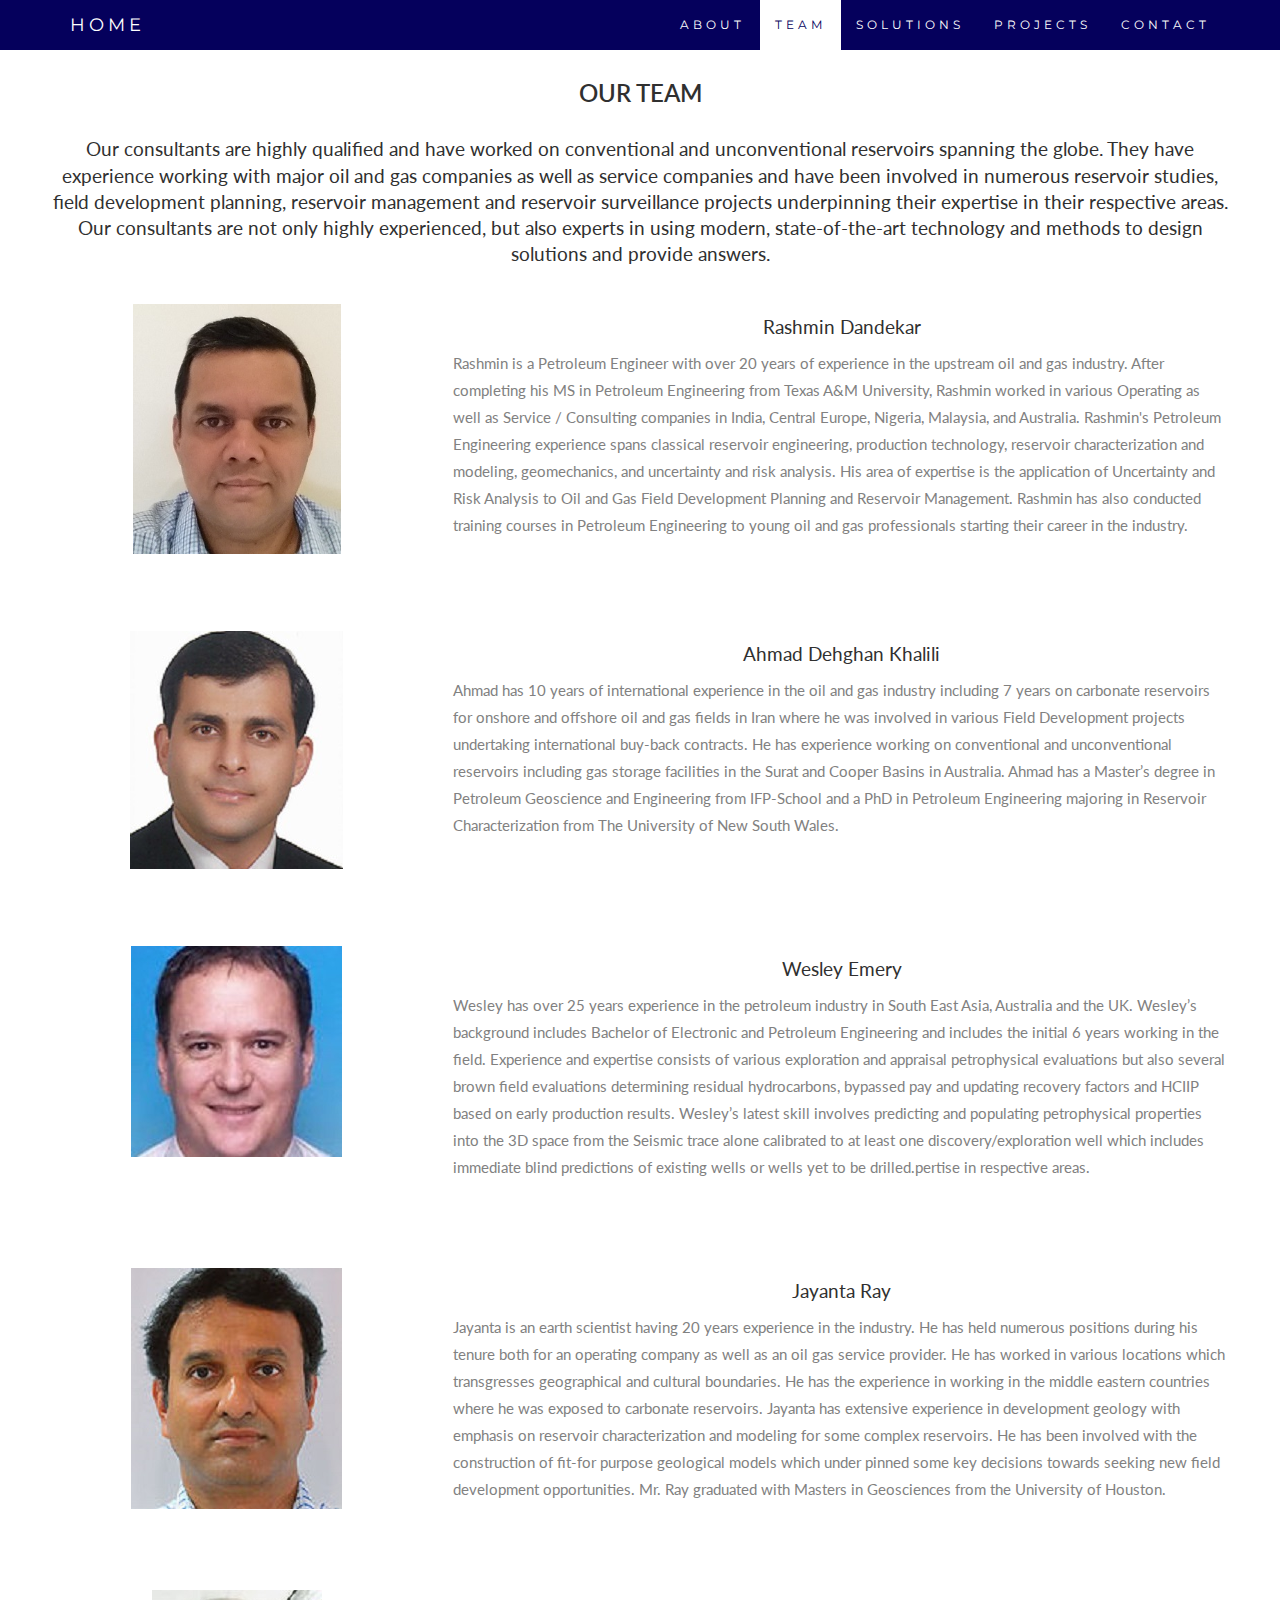
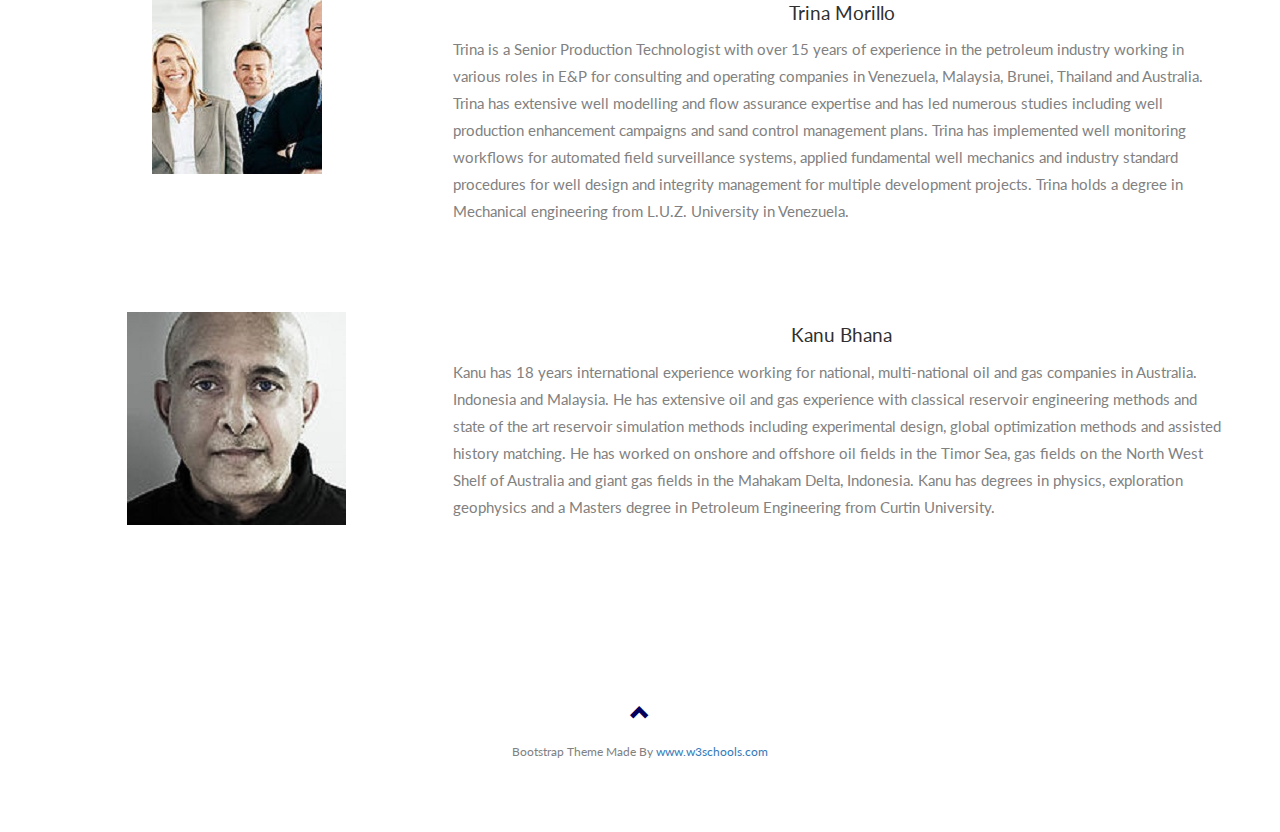
<file: Company.html>
<!DOCTYPE html>
<html lang="en">
<head>
  <!-- Theme Made By www.w3schools.com - No Copyright -->
  <title>AusExperts Subsurface Consulting</title>
  <meta charset="utf-8">
  <meta name="viewport" content="width=device-width, initial-scale=1">
  <link rel="stylesheet" href="http://maxcdn.bootstrapcdn.com/bootstrap/3.3.6/css/bootstrap.min.css">
  <link href="http://fonts.googleapis.com/css?family=Montserrat" rel="stylesheet" type="text/css">
  <link href="http://fonts.googleapis.com/css?family=Lato" rel="stylesheet" type="text/css">
  <script src="https://ajax.googleapis.com/ajax/libs/jquery/1.12.0/jquery.min.js"></script>
  <script src="http://maxcdn.bootstrapcdn.com/bootstrap/3.3.6/js/bootstrap.min.js"></script>
  
  <link rel="shortcut icon" href="AEfinal.png" type="image/x-icon" />
  <link rel="stylesheet" href="style1.css">
  <style>
  /*
    body {
      font: 400 15px Lato, sans-serif;
      line-height: 1.8;
      color: #818181;
  }
  h2 {
      font-size: 24px;
      text-transform: uppercase;
      color: #303030;
      font-weight: 600;
      margin-bottom: 30px;
  }
  h4 {
      font-size: 19px;
      line-height: 1.375em;
      color: #303030;
      font-weight: 400;
      margin-bottom: 10px;
  }  
  .jumbotron {
      background-color: #000f70;
      color: #fff;
      padding: 100px 25px;
      font-family: Montserrat, sans-serif;
  }
  .container-fluid {
      padding: 60px 50px;
  }
  .bg-grey {
      background-color: #f6f6f6;
  }
  .logo-small {
      color: #000f70;
      font-size: 50px;
  }
  .logo {
      color: #000f70;
      font-size: 200px;
  }
  .thumbnail {
      padding: 0 0 15px 0;
      border: none;
      border-radius: 0;
  }
  .thumbnail img {
      width: 100%;
      height: 100%;
      margin-bottom: 10px;
  }
  .carousel-control.right, .carousel-control.left {
      background-image: none;
      color: #000f70;
  }
  .carousel-indicators li {
      border-color: #000f70;
  }
  .carousel-indicators li.active {
      background-color: #000f70;
  }
  .item h4 {
      font-size: 19px;
      line-height: 1.375em;
      font-weight: 400;
      font-style: italic;
      margin: 70px 0;
  }
  .item span {
      font-style: normal;
  }
  .panel {
      border: 1px solid #000f70; 
      border-radius:0 !important;
      transition: box-shadow 0.5s;
  }
  .panel:hover {
      box-shadow: 5px 0px 40px rgba(0,0,0, .2);
  }
  .panel-footer .btn:hover {
      border: 1px solid #000f70;
      background-color: #fff !important;
      color: ##000f70;
  }
  .panel-heading {
      color: #fff !important;
      background-color: #000f70 !important;
      padding: 25px;
      border-bottom: 1px solid transparent;
      border-top-left-radius: 0px;
      border-top-right-radius: 0px;
      border-bottom-left-radius: 0px;
      border-bottom-right-radius: 0px;
  }
  .panel-footer {
      background-color: white !important;
  }
  .panel-footer h3 {
      font-size: 32px;
  }
  .panel-footer h4 {
      color: #aaa;
      font-size: 14px;
  }
  .panel-footer .btn {
      margin: 15px 0;
      background-color: #000f70;
      color: #fff;
  }
  .navbar {
      margin-bottom: 0;
      background-color: #000f70;
      z-index: 9999;
      border: 0;
      font-size: 12px !important;
      line-height: 1.42857143 !important;
      letter-spacing: 4px;
      border-radius: 0;
      font-family: Montserrat, sans-serif;
  }
  .navbar li a, .navbar .navbar-brand {
      color: #fff !important;
  }
  .navbar-nav li a:hover, .navbar-nav li.active a {
      color: #000f70 !important;
      background-color: #fff !important;
  }
  .navbar-default .navbar-toggle {
      border-color: transparent;
      color: #fff !important;
  }
  footer .glyphicon {
      font-size: 20px;
      margin-bottom: 20px;
      color: #000f70;
  }
  .slideanim {visibility:hidden;}
  .slide {
      animation-name: slide;
      -webkit-animation-name: slide;	
      animation-duration: 1s;	
      -webkit-animation-duration: 1s;
      visibility: visible;			
  }
  @keyframes slide {
    0% {
      opacity: 0;
      -webkit-transform: translateY(70%);
    } 
    100% {
      opacity: 1;
      -webkit-transform: translateY(0%);
    }	
  }
  @-webkit-keyframes slide {
    0% {
      opacity: 0;
      -webkit-transform: translateY(70%);
    } 
    100% {
      opacity: 1;
      -webkit-transform: translateY(0%);
    }
  }
  @media screen and (max-width: 768px) {
    .col-sm-4 {
      text-align: center;
      margin: 25px 0;
    }
    .btn-lg {
        width: 100%;
        margin-bottom: 35px;
    }
  }
  @media screen and (max-width: 480px) {
    .logo {
        font-size: 150px;
    }
  }
  
  .teampics {
    max-width:100%;
    max-height:250px;
    border:;
  }
  */
  </style>
</head>


<body id="myPage" data-spy="scroll" data-target=".navbar" data-offset="60">

<!-- Navigation - required in all pages? -->
<nav class="navbar navbar-default navbar-fixed-top">
  <div class="container">
    <div class="navbar-header">
      <button type="button" class="navbar-toggle" data-toggle="collapse" data-target="#myNavbar">
        <span class="icon-bar"></span>
        <span class="icon-bar"></span>
        <span class="icon-bar"></span> 
      </button>
      <a class="navbar-brand" href="index.html">HOME</a>
    </div>
    <div class="collapse navbar-collapse" id="myNavbar">
      <ul class="nav navbar-nav navbar-right">
        <li><a href="index.html#about" target="_self">ABOUT</a></li>
        <li><a href="#team">TEAM</a></li>
        <li><a href="Solutions.html" target="_self">SOLUTIONS</a></li>
        <li><a href="Projects.html">PROJECTS</a></li>
        <li><a href="index.html#contact">CONTACT</a></li>
      </ul>
    </div>
  </div>
</nav>


<!-- Container (Services Section) -->
<div id="team" class="container-fluid text-center">
  <h2>OUR TEAM</h2>
  <h4>Our consultants are highly qualified and have worked on conventional and unconventional  reservoirs spanning the globe. They have experience working with major oil and gas companies as well as service companies and have been involved in numerous reservoir studies, field development planning, reservoir management and reservoir surveillance projects underpinning their expertise in their respective areas. Our consultants are not only highly experienced, but also experts in using modern, state-of-the-art technology and methods to design solutions and provide answers.</h4>
  <br>
  <div class="row">
    <div class="col-sm-4">
      <!-- <span class="glyphicon glyphicon-off logo-small"></span> -->
      <img class="teampics" src="RashminDandekar.jpg">
    </div>
    <div class="col-sm-8">
        <h4>Rashmin Dandekar</h4>
        <p style="text-align:left">
          Rashmin is a Petroleum Engineer with over 20 years of experience in the upstream oil and gas industry. After completing his MS in Petroleum Engineering from Texas A&M University, Rashmin worked in various Operating as well as Service / Consulting companies in India, Central Europe, Nigeria, Malaysia, and Australia. Rashmin's Petroleum Engineering experience spans classical reservoir engineering, production technology, reservoir characterization and modeling, geomechanics, and uncertainty and risk analysis. His area of expertise is the application of Uncertainty and Risk Analysis to Oil and Gas Field Development Planning and Reservoir Management. Rashmin has also conducted training courses in Petroleum Engineering to young oil and gas professionals starting their career in the industry.
        </p>
    </div>
  </div>
  
  <br>
  
  <div class="row">
    <div class="col-sm-4">
      <!-- <span class="glyphicon glyphicon-off logo-small"></span> -->
      <img class="teampics" src="Ahmad.jpg">
    </div>
    <div class="col-sm-8">
        <h4>Ahmad Dehghan Khalili</h4>
        <p style="text-align:left">
        Ahmad has 10 years of international experience in the oil and gas industry including 7 years on carbonate reservoirs for onshore and offshore oil and gas fields in Iran where he was involved in various Field Development projects undertaking international buy-back contracts. He has experience working on conventional and unconventional reservoirs including gas storage facilities in the Surat and Cooper Basins in Australia. Ahmad has a Master’s degree in Petroleum Geoscience and Engineering from IFP-School and a PhD in Petroleum Engineering majoring in Reservoir Characterization from The University of New South Wales.
        </p>
    </div>
  </div>
  
  <br>
  
  <div class="row">
    <div class="col-sm-4">
      <!-- <span class="glyphicon glyphicon-off logo-small"></span> -->
      <img class="teampics" src="Wesely.jpg">
    </div>
    <div class="col-sm-8">
        <h4>Wesley Emery</h4>
        <p style="text-align:left">
        Wesley has over 25 years experience in the petroleum industry in South East Asia, Australia and the UK. Wesley’s background includes Bachelor of Electronic and Petroleum Engineering and includes the initial 6 years working in the field. Experience and expertise consists of various exploration and appraisal petrophysical evaluations but also several brown field evaluations determining residual hydrocarbons, bypassed pay and updating recovery factors and HCIIP based on early production results. Wesley’s latest skill involves predicting and populating petrophysical properties into the 3D space from the Seismic trace alone calibrated to at least one discovery/exploration well which includes immediate blind predictions of existing wells or wells yet to be drilled.pertise in respective areas.
        </p>
    </div>
  </div>
  
  <br>
  
  <div class="row">
    <div class="col-sm-4">
      <!-- <span class="glyphicon glyphicon-off logo-small"></span> -->
      <img class="teampics" src="Jayanta.jpg">
    </div>
    <div class="col-sm-8">
        <h4>Jayanta Ray</h4>
        <p style="text-align:left">
          Jayanta is an earth scientist having 20 years experience in the industry. He has held numerous positions during his tenure both for an operating company as well as an oil gas service provider. He has worked in various locations which transgresses geographical and cultural boundaries. He has the experience in working in the middle eastern countries where he was exposed to carbonate reservoirs. Jayanta has extensive experience in development geology with emphasis on reservoir characterization and modeling for some complex reservoirs. He has been involved with the construction of fit-for purpose geological models which under pinned some key decisions towards seeking new field development opportunities. Mr. Ray graduated with Masters in Geosciences from the University of Houston.
        </p>
    </div>
  </div>
  
  <br>
  
  <div class="row">
    <div class="col-sm-4">
      <!-- <span class="glyphicon glyphicon-off logo-small"></span> -->
      <img class="teampics" src="Trina_placeholder.jpg">
    </div>
    <div class="col-sm-8">
        <h4>Trina Morillo</h4>
        <p style="text-align:left">
          Trina is a Senior Production Technologist with over 15 years of experience in the petroleum industry working in various roles in E&P for consulting and operating companies in Venezuela, Malaysia, Brunei, Thailand and Australia.  Trina has extensive well modelling and flow assurance expertise and has led numerous studies including well production enhancement campaigns and sand control management plans.  Trina has implemented well monitoring workflows for automated field surveillance systems, applied fundamental well mechanics and industry standard procedures for well design and integrity management for multiple development projects.  Trina holds a degree in Mechanical engineering from L.U.Z. University in Venezuela.
        </p>
    </div>
  </div>
  
  <br>
    
    <div class="row">
    <div class="col-sm-4">
      <!-- <span class="glyphicon glyphicon-off logo-small"></span> -->
      <img class="teampics" src="Kanu.jpg">
    </div>
    <div class="col-sm-8">
        <h4>Kanu Bhana</h4>
        <p style="text-align:left">
          Kanu has 18 years international experience working for national, multi-national oil and gas companies in Australia. Indonesia and Malaysia. He has extensive oil and gas experience with classical reservoir engineering methods and state of the art reservoir simulation methods including experimental design, global optimization methods and assisted history matching. He has worked on onshore and offshore oil fields in the Timor Sea, gas fields on the North West Shelf of Australia and giant gas fields in the Mahakam Delta, Indonesia. Kanu has degrees in physics, exploration geophysics and a Masters degree in Petroleum Engineering from Curtin University.
        </p>
    </div>
  </div>


</div>



<footer class="container-fluid text-center">
  <a href="#myPage" title="To Top">
    <span class="glyphicon glyphicon-chevron-up"></span>
  </a>
  <p style="font-size:12px">Bootstrap Theme Made By <a href="http://www.w3schools.com" title="Visit w3schools">www.w3schools.com</a></p>		
</footer>

<script>
/*
$(document).ready(function(){
  // Add smooth scrolling to all links in navbar + footer link
  $(".navbar a, footer a[href='#myPage']").on('click', function(event) {

    // Prevent default anchor click behavior
    event.preventDefault();

    // Store hash
    var hash = this.hash;

    // Using jQuery's animate() method to add smooth page scroll
    // The optional number (900) specifies the number of milliseconds it takes to scroll to the specified area
    $('html, body').animate({
      scrollTop: $(hash).offset().top
    }, 900, function(){
   
      // Add hash (#) to URL when done scrolling (default click behavior)
      window.location.hash = hash;
    });
  });
  */
  $(window).scroll(function() {
    $(".slideanim").each(function(){
      var pos = $(this).offset().top;

      var winTop = $(window).scrollTop();
        if (pos < winTop + 600) {
          $(this).addClass("slide");
        }
    });
  });
})
</script>

</body>
</html>
</file>
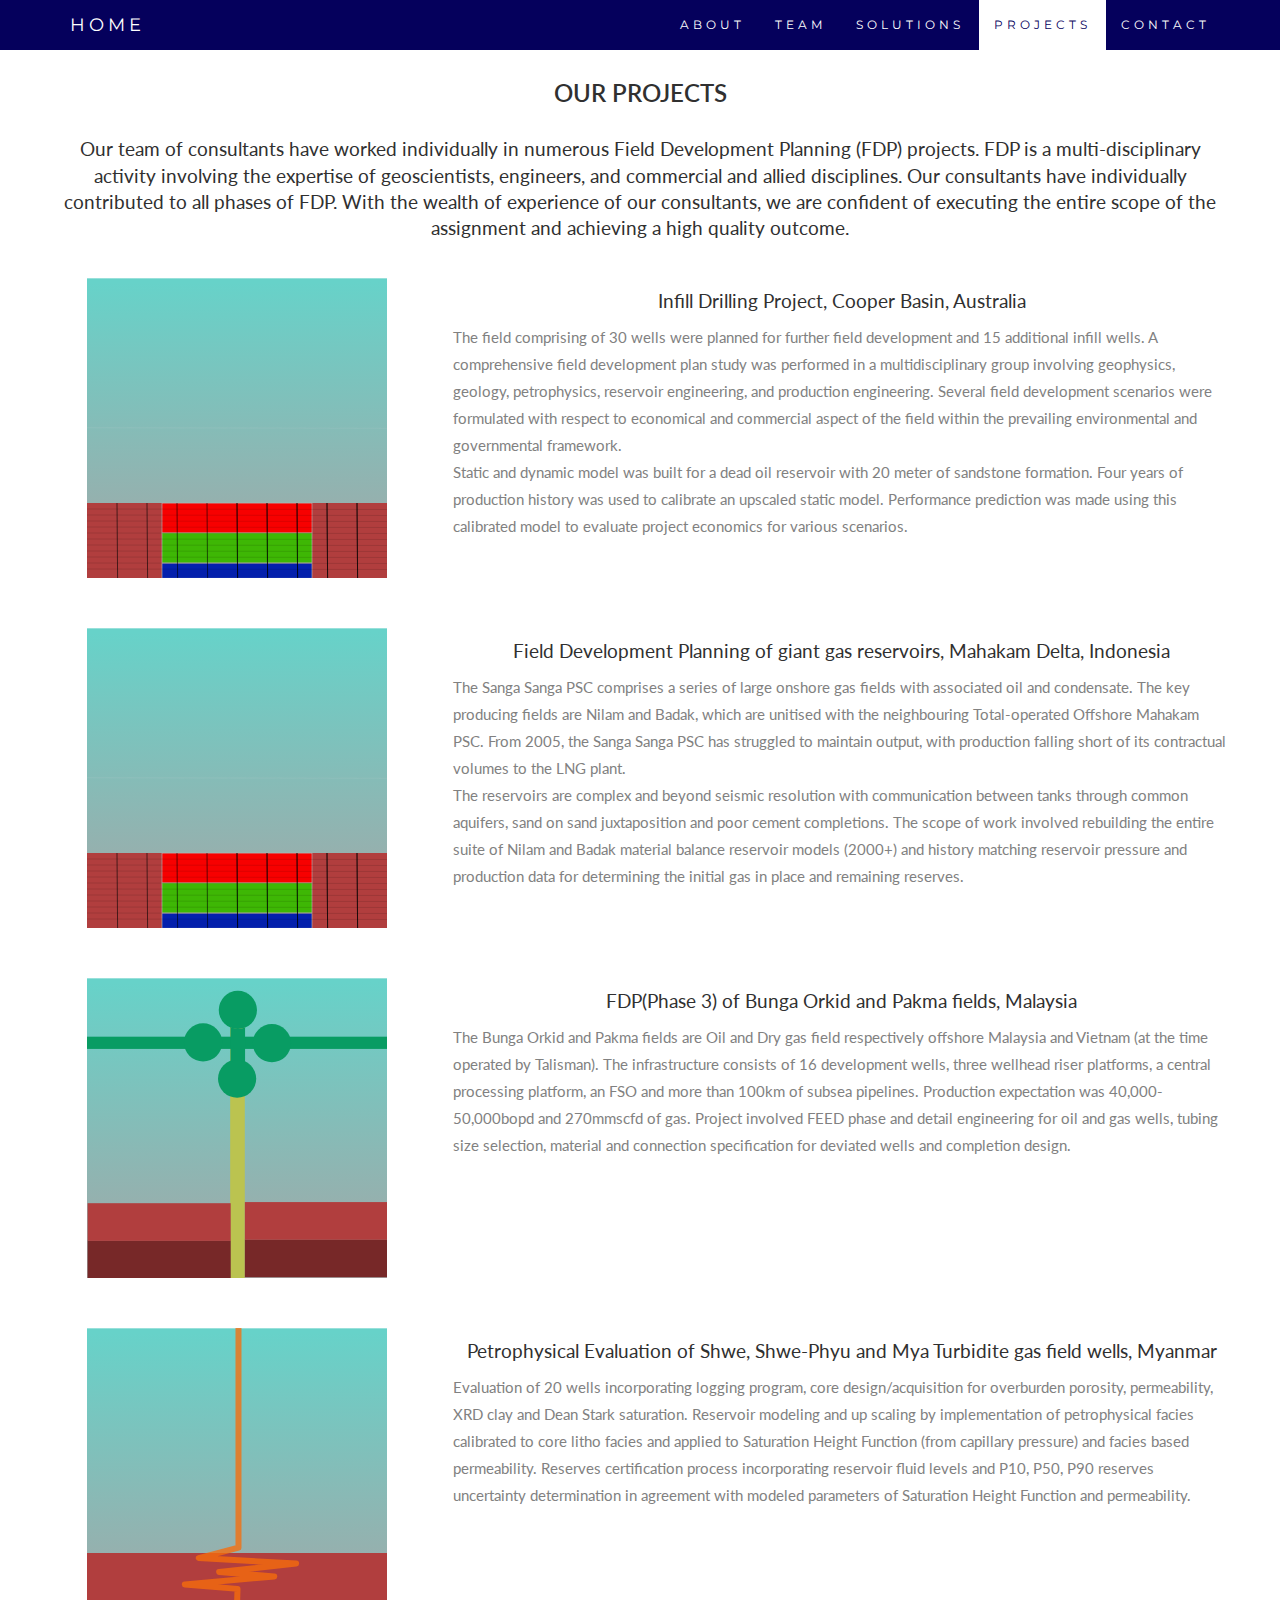
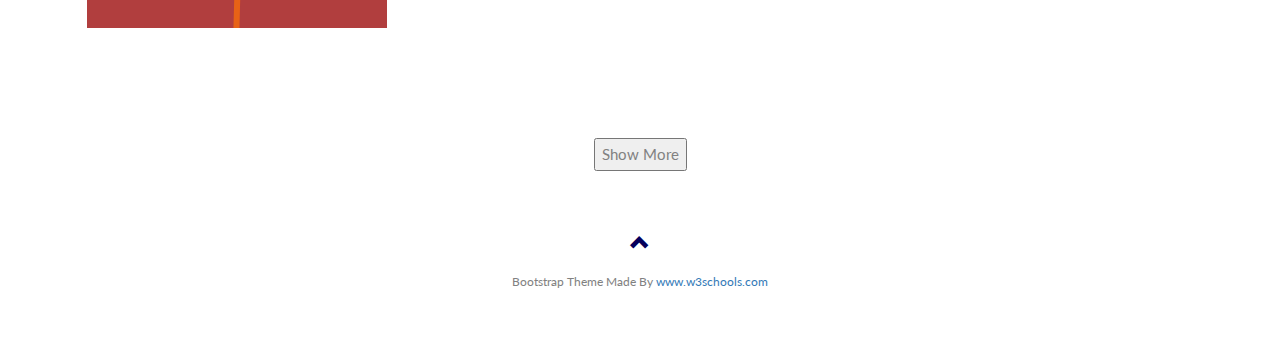
<file: Projects.html>
<!DOCTYPE html>
<html lang="en">
<head>
  <!-- Theme Made By www.w3schools.com - No Copyright -->
  <title>AusExperts Subsurface Consulting</title>
  <meta charset="utf-8">
  <meta name="viewport" content="width=device-width, initial-scale=1">
  <link rel="stylesheet" href="http://maxcdn.bootstrapcdn.com/bootstrap/3.3.6/css/bootstrap.min.css">
  <link href="http://fonts.googleapis.com/css?family=Montserrat" rel="stylesheet" type="text/css">
  <link href="http://fonts.googleapis.com/css?family=Lato" rel="stylesheet" type="text/css">
  <script src="https://ajax.googleapis.com/ajax/libs/jquery/1.12.0/jquery.min.js"></script>
  <script src="http://maxcdn.bootstrapcdn.com/bootstrap/3.3.6/js/bootstrap.min.js"></script>
  
  <link rel="shortcut icon" href="AEfinal.png" type="image/x-icon" />
  <link rel="stylesheet" href="style1.css">

</head>


<body id="myPage" data-spy="scroll" data-target=".navbar" data-offset="60">

<!-- Navigation - required in all pages? -->
<nav class="navbar navbar-default navbar-fixed-top">
  <div class="container">
    <div class="navbar-header">
      <button type="button" class="navbar-toggle" data-toggle="collapse" data-target="#myNavbar">
        <span class="icon-bar"></span>
        <span class="icon-bar"></span>
        <span class="icon-bar"></span> 
      </button>
      <a class="navbar-brand" href="index.html">HOME</a>
    </div>
    <div class="collapse navbar-collapse" id="myNavbar">
      <ul class="nav navbar-nav navbar-right">
        <li><a href="index.html#about" target="_self">ABOUT</a></li>
        <li><a href="Company.html"  target="_self">TEAM</a></li>
        <li><a href="Solutions.html">SOLUTIONS</a></li>
        <li><a href="#projects">PROJECTS</a></li>
        <li><a href="index.html#contact">CONTACT</a></li>
      </ul>
    </div>
  </div>
</nav>


<!-- Container (Services Section) -->
<div id="projects" class="container-fluid text-center">
  <h2>OUR PROJECTS</h2>
  <h4>
    Our team of consultants have worked individually in numerous Field Development Planning (FDP) projects.  FDP is a multi-disciplinary activity involving the expertise of geoscientists, engineers, and commercial and allied disciplines. Our consultants have individually contributed to all phases of FDP.  With the wealth of experience of our consultants, we are confident of executing the entire scope of the assignment and achieving a high quality outcome.
  </h4>
  <br>
  
  
  <div class="row">
    <div class="col-sm-4">
      <!-- <span class="glyphicon glyphicon-off logo-small"></span> -->
      <img  class="projectpics" src="Res.svg">
    </div>
    <div class="col-sm-8">
        <h4>Infill Drilling Project, Cooper Basin, Australia</h4>
        <p style="text-align:left">
          The field comprising of 30 wells were planned for further field development and 15 additional infill wells. A comprehensive field development plan study was performed in a multidisciplinary group involving geophysics, geology, petrophysics, reservoir engineering, and production engineering. Several field development scenarios were formulated with respect to economical and commercial aspect of the field within the prevailing environmental and governmental framework.
          <br>
          Static and dynamic model was built for a dead oil reservoir with 20 meter of sandstone formation.  Four years of production history was used to calibrate an upscaled static model.  Performance prediction was made using this calibrated model to evaluate project economics for various scenarios.
        </p>
    </div>
  </div>

  <div class="row">
    <div class="col-sm-4">
      <!-- <span class="glyphicon glyphicon-off logo-small"></span> -->
      <img  class="projectpics" src="Res.svg">
    </div>
    <div class="col-sm-8">
        <h4>Field Development Planning of giant gas reservoirs, Mahakam Delta, Indonesia</h4>
        <p style="text-align:left">
          The Sanga Sanga PSC comprises a series of large onshore gas fields with associated oil and condensate. The key producing fields are Nilam and Badak, which are unitised with the neighbouring Total-operated Offshore Mahakam PSC. From 2005, the Sanga Sanga PSC has struggled to maintain output, with production falling short of its contractual volumes to the LNG plant.
          <br>
          The reservoirs are complex and beyond seismic resolution with communication between tanks through common aquifers, sand on sand juxtaposition and poor cement completions. The scope of work involved rebuilding the entire suite of Nilam and Badak material balance reservoir models (2000+) and history matching reservoir pressure and production data for determining the initial gas in place and remaining reserves.
        </p>
    </div>
  </div>

  <div class="row">
    <div class="col-sm-4">
      <!-- <span class="glyphicon glyphicon-off logo-small"></span> -->
      <img  class="projectpics" src="ProdTech.svg">
    </div>
    <div class="col-sm-8">
        <h4>FDP(Phase 3) of Bunga Orkid and Pakma fields, Malaysia</h4>
        <p style="text-align:left">
          The Bunga Orkid and Pakma fields are Oil and Dry gas field respectively offshore Malaysia and Vietnam (at the time operated by Talisman). The infrastructure consists of 16 development wells, three wellhead riser platforms, a central processing platform, an FSO and more than 100km of subsea pipelines.  Production expectation was 40,000-50,000bopd and 270mmscfd of gas.  Project involved FEED phase and detail engineering for oil and gas wells, tubing size selection, material and connection specification for deviated wells and completion design. 
        </p>
    </div>
  </div>
  
  <div class="row">
    <div class="col-sm-4">
      <!-- <span class="glyphicon glyphicon-off logo-small"></span> -->
      <img  class="projectpics" src="PetPhys.svg">
    </div>
    <div class="col-sm-8">
        <h4>Petrophysical Evaluation of Shwe, Shwe-Phyu and Mya Turbidite gas field wells, Myanmar</h4>
        <p style="text-align:left">
            Evaluation of 20 wells incorporating logging program, core design/acquisition for overburden porosity, permeability, XRD clay and Dean Stark saturation. Reservoir modeling and up scaling by implementation of petrophysical facies calibrated to core litho facies and applied to Saturation Height Function (from capillary pressure) and facies based permeability. Reserves certification process incorporating reservoir fluid levels and P10, P50, P90 reserves uncertainty determination in agreement with modeled parameters of Saturation Height Function and permeability.
        </p>
      </div>
    </div>
</div>

<div id="canshowhide" class="container-fluid text-center" style="display:none">

  <div class="row" >
    <div class="col-sm-4">
      <!-- <span class="glyphicon glyphicon-off logo-small"></span> -->
      <img  class="projectpics" src="Res.svg">
    </div>
    <div class="col-sm-8">
        <h4>Brownfield Redevelopment Project, Iran</h4>
        <p style="text-align:left">
          Project involved optimizing oil recovery of a brownfield oil and gas field with more than 20 years of production. The geologically complex field comprised of several compartments of interconnected reservoirs. A comprehensive review of the field static and dynamic data was performed to formulate optimum redevelopment using artificial lift techniques. Due to aggressive early production, majority of the wells were experiencing coning issue, however gas cap and aquifer provided adequate pressure support. As a result of the project, multiple redevelopment strategies were identified, and surveillance and reservoir management plans formulated.
          <br>
          During project execution, field redevelopment was done using gas lift. As a result of reservoir management, later stages of field depleted employed ESP and sucker rod pump.
        </p>
    </div>
  </div>

  <div class="row" >
    <div class="col-sm-4">
      <!-- <span class="glyphicon glyphicon-off logo-small"></span> -->
      <img  class="projectpics" src="Res.svg">
    </div>
    <div class="col-sm-8">
        <h4>Lower Burgan Development Drilling, Kuwait</h4>
        <p style="text-align:left">
          The wells in the onshore supergiant Burgan oil field, in southeastern Kuwait, had reduced productivity due to age and falling reservoir pressure.  To sustain oil production and optimize recovery, the Kuwait Oil Company (KOC) instituted a project to model the thinner Lower Burgan sands for development.  The sands, deposited in a clastic coastal environment, were considered ideal for development via horizontal wells.  The model needed to be fine scaled to enable optimum placement of the horizontal section, using the available geological and geophysical data.
          <br>
          Successful integration of LWD, geological, geophysical and engineering data led to successful placement of the lateral sections within the targeted sands to maximize oil production.
        </p>
    </div>
  </div>
  
  <div class="row" >
    <div class="col-sm-4">
      <!-- <span class="glyphicon glyphicon-off logo-small"></span> -->
      <img  class="projectpics" src="Res.svg">
    </div>
    <div class="col-sm-8">
        <h4>FDP using stochastic workflows for Chevron, Nigeria</h4>
        <p style="text-align:left">
          Project involved creating static models of reservoirs incorporating all uncertainties, upscaling to simulation models with all static uncertainties, determination and estimation of dynamic uncertainties, using experimental design and response surface methodology to create proxy models of responses, and using proxy models for stochastic history matching and stochastic field development planning.  The project needed devising and executing novel workflows for conducting the study, making extensive use of Petrel, COUGAR and Eclipse. A “live” FDP spreadsheet was constructed, which allows the client to run various development options for risk analysis.  </p>
    </div>
  </div>
 
</div>


<div style="text-align:center">
  <button id="showhidebtn" onclick="showhide()">Show More</button>
</div>


<footer class="container-fluid text-center">
  <a href="#myPage" title="To Top">
    <span class="glyphicon glyphicon-chevron-up"></span>
  </a>
  <p style="font-size:12px">Bootstrap Theme Made By <a href="http://www.w3schools.com" title="Visit w3schools">www.w3schools.com</a></p>		
</footer>

<script>
/*
$(document).ready(function(){
  // Add smooth scrolling to all links in navbar + footer link
  $(".navbar a, footer a[href='#myPage']").on('click', function(event) {

    // Prevent default anchor click behavior
    event.preventDefault();

    // Store hash
    var hash = this.hash;

    // Using jQuery's animate() method to add smooth page scroll
    // The optional number (900) specifies the number of milliseconds it takes to scroll to the specified area
    $('html, body').animate({
      scrollTop: $(hash).offset().top
    }, 900, function(){
   
      // Add hash (#) to URL when done scrolling (default click behavior)
      window.location.hash = hash;
    });
  });
  */
  $(window).scroll(function() {
    $(".slideanim").each(function(){
      var pos = $(this).offset().top;

      var winTop = $(window).scrollTop();
        if (pos < winTop + 600) {
          $(this).addClass("slide");
        }
    });
  });
})
</script>

<script>
 function showhide()
 {
   var div = document.getElementById("canshowhide");
   var btn = document.getElementById("showhidebtn");
    if (div.style.display !== "none") {
      div.style.display = "none";
      btn.innerHTML="Show More";
    }
    else {
    div.style.display = "block";
    btn.innerHTML="Show Less";
  }

 }
</script>

</body>
</html>
</file>
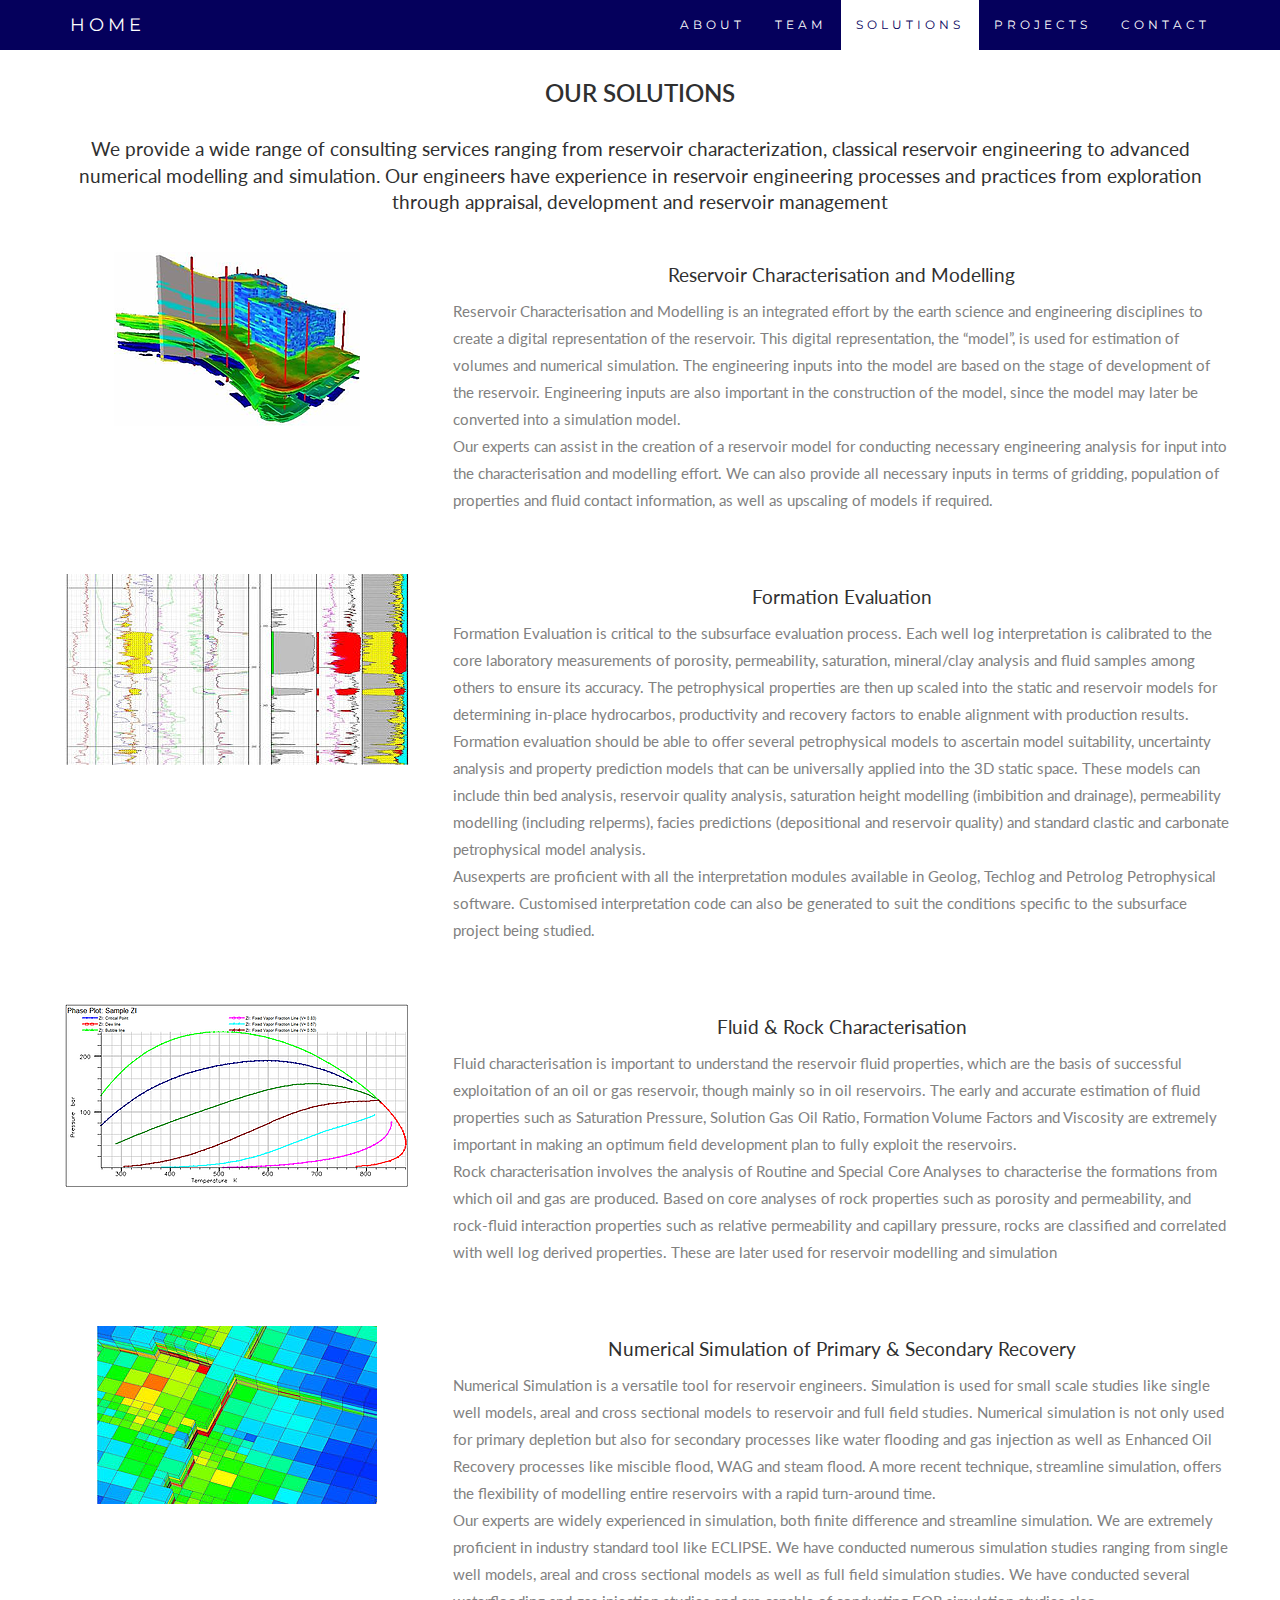
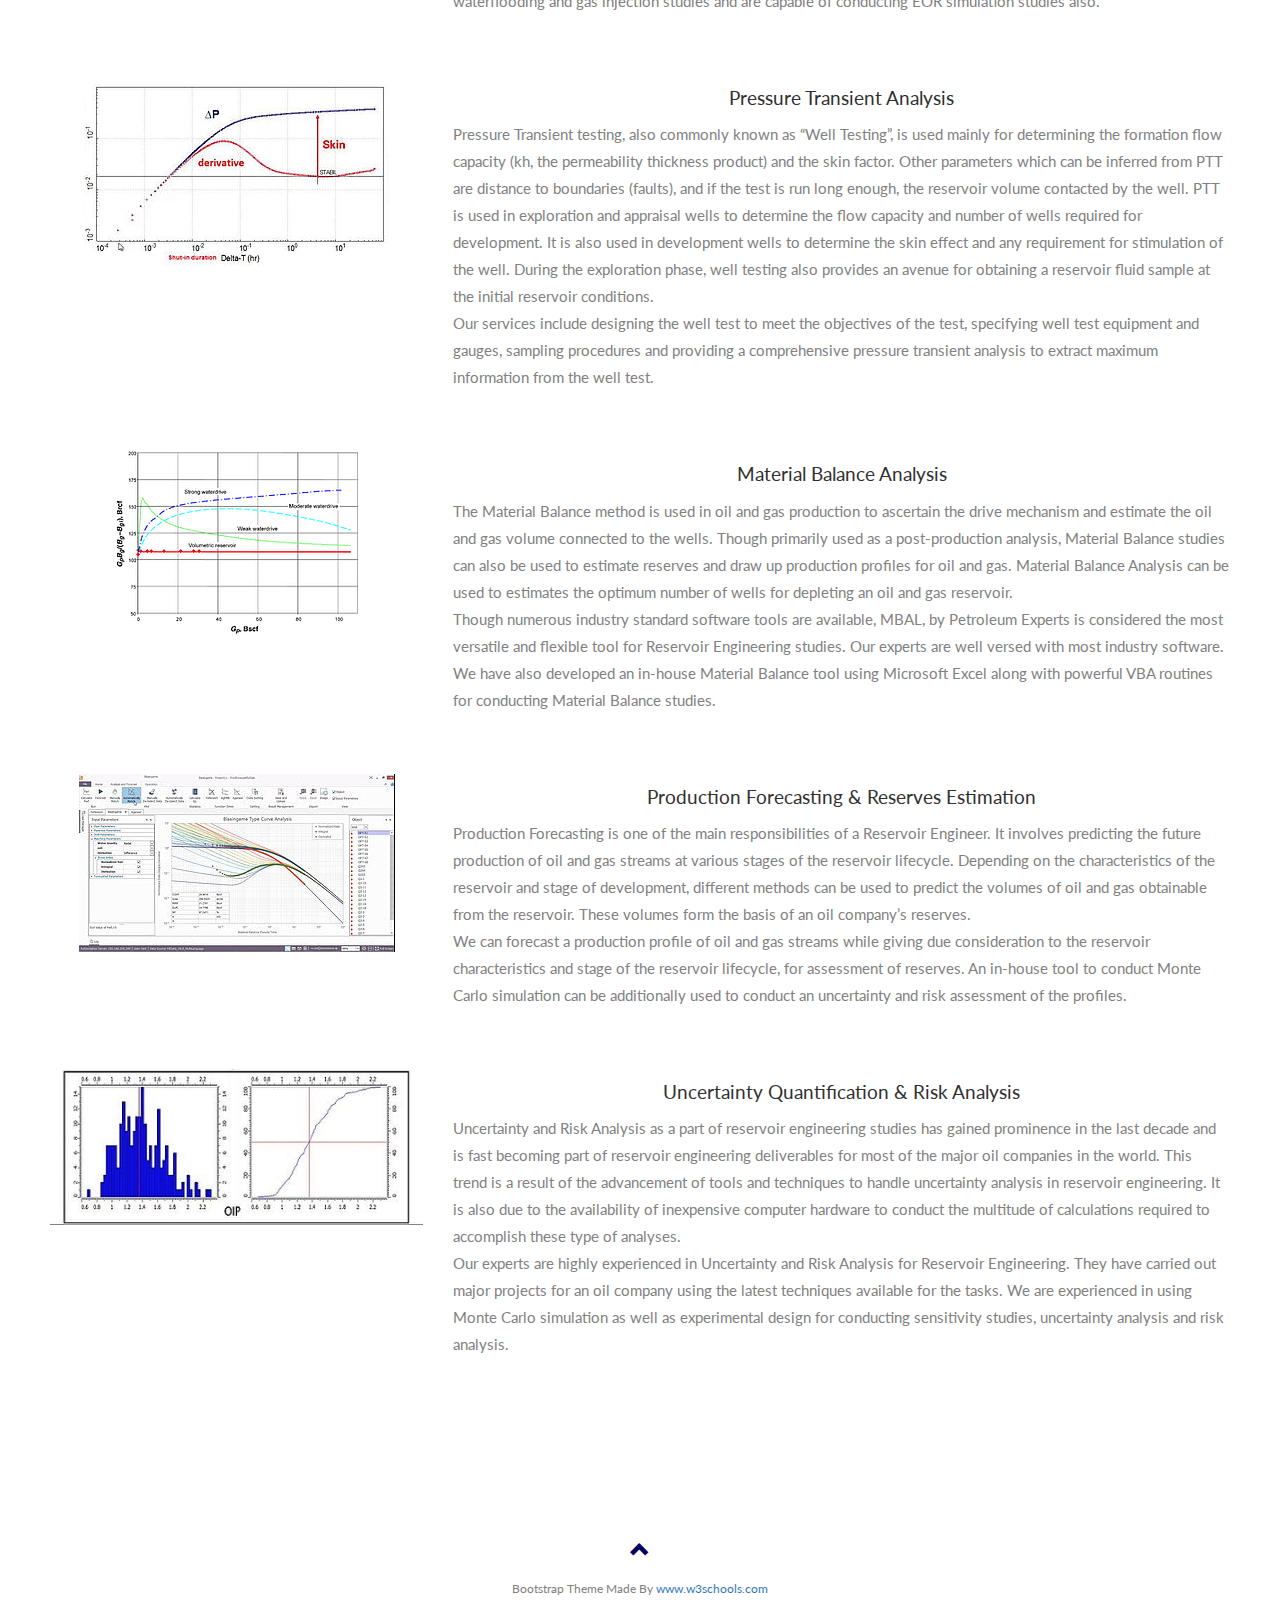
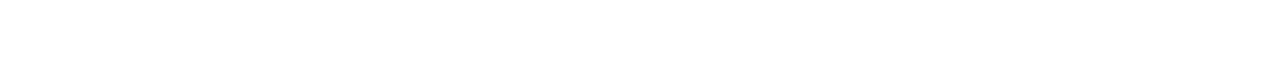
<file: Solutions.html>
<!DOCTYPE html>
<html lang="en">
<head>
  <!-- Theme Made By www.w3schools.com - No Copyright -->
  <title>AusExperts Subsurface Consulting</title>
  <meta charset="utf-8">
  <meta name="viewport" content="width=device-width, initial-scale=1">
  <link rel="stylesheet" href="http://maxcdn.bootstrapcdn.com/bootstrap/3.3.6/css/bootstrap.min.css">
  <link href="http://fonts.googleapis.com/css?family=Montserrat" rel="stylesheet" type="text/css">
  <link href="http://fonts.googleapis.com/css?family=Lato" rel="stylesheet" type="text/css">
  <script src="https://ajax.googleapis.com/ajax/libs/jquery/1.12.0/jquery.min.js"></script>
  <script src="http://maxcdn.bootstrapcdn.com/bootstrap/3.3.6/js/bootstrap.min.js"></script>
  
  <link rel="shortcut icon" href="AEfinal.png" type="image/x-icon" />
  <link rel="stylesheet" href="style1.css">
 
</head>


<body id="myPage" data-spy="scroll" data-target=".navbar" data-offset="60">

<!-- Navigation - required in all pages? -->
<nav class="navbar navbar-default navbar-fixed-top">
  <div class="container">
    <div class="navbar-header">
      <button type="button" class="navbar-toggle" data-toggle="collapse" data-target="#myNavbar">
        <span class="icon-bar"></span>
        <span class="icon-bar"></span>
        <span class="icon-bar"></span> 
      </button>
      <a class="navbar-brand" href="index.html">HOME</a>
    </div>
    <div class="collapse navbar-collapse" id="myNavbar">
      <ul class="nav navbar-nav navbar-right">
        <li><a href="index.html#about" target="_self">ABOUT</a></li>
        <li><a href="Company.html"  target="_self">TEAM</a></li>
        <li><a href="#solutions">SOLUTIONS</a></li>
        <li><a href="Projects.html">PROJECTS</a></li>
        <li><a href="index.html#contact">CONTACT</a></li>
      </ul>
    </div>
  </div>
</nav>


<!-- Container (Services Section) -->
<div id="solutions" class="container-fluid text-center">
  <h2>OUR SOLUTIONS</h2>
  <h4>
    We provide a wide range of consulting services ranging from reservoir characterization, classical reservoir engineering to advanced numerical modelling and simulation.  Our engineers have experience in reservoir engineering processes and practices from exploration through appraisal, development and reservoir management
  </h4>
  <br>
  
  
  <div class="row">
    <div class="col-sm-4">
      <!-- <span class="glyphicon glyphicon-off logo-small"></span> -->
      <img  class="solutionpics" src="ResCharAndModeling.png">
    </div>
    <div class="col-sm-8">
        <h4>Reservoir Characterisation and Modelling</h4>
        <p style="text-align:left">
          Reservoir Characterisation and Modelling is an integrated effort by the earth science and engineering disciplines to create a digital representation of the reservoir.  This digital representation, the “model”, is used for estimation of volumes and numerical simulation.  The engineering inputs into the model are based on the stage of development of the reservoir.  Engineering inputs are also important in the construction of the model, since the model may later be converted into a simulation model.
          <br>
          Our experts can assist in the creation of a reservoir model for conducting necessary engineering analysis for input into the characterisation and modelling effort.  We can also provide all necessary inputs in terms of gridding, population of properties and fluid contact information, as well as upscaling of models if required.
        </p>
    </div>
  </div>


  <div class="row">
    <div class="col-sm-4">
      <!-- <span class="glyphicon glyphicon-off logo-small"></span> -->
      <img  class="solutionpics" src="Petrophysics.jpg">
    </div>
    <div class="col-sm-8">
        <h4>Formation Evaluation</h4>
        <p style="text-align:left">
          Formation Evaluation is critical to the subsurface evaluation process. Each well log interpretation is calibrated to the core laboratory measurements of porosity, permeability, saturation, mineral/clay analysis and fluid samples among others to ensure its accuracy. The petrophysical properties are then up scaled into the static and reservoir models for determining in-place hydrocarbos, productivity and recovery factors to enable alignment with production results. Formation evaluation should be able to offer several petrophysical models to ascertain model suitability, uncertainty analysis and property prediction models that can be universally applied into the 3D static space. These models can include thin bed analysis, reservoir quality analysis, saturation height modelling (imbibition and drainage), permeability modelling (including relperms), facies predictions (depositional and reservoir quality) and standard clastic and carbonate petrophysical model analysis.
          <br>
          Ausexperts are proficient with all the interpretation modules available in Geolog, Techlog and Petrolog Petrophysical software. Customised interpretation code can also be generated to suit the conditions specific to the subsurface project being studied.
        </p>
    </div>
  </div>
 

  <div class="row">
    <div class="col-sm-4">
      <!-- <span class="glyphicon glyphicon-off logo-small"></span> -->
      <img class="solutionpics"  src="FluidAndRockCharct.png">
    </div>
    <div class="col-sm-8">
        <h4>Fluid & Rock Characterisation</h4>
        <p style="text-align:left">
          Fluid characterisation is important to understand the reservoir fluid properties, which are the basis of successful exploitation of an oil or gas reservoir, though mainly so in oil reservoirs.  The early and accurate estimation of fluid properties such as Saturation Pressure, Solution Gas Oil Ratio, Formation Volume Factors and Viscosity are extremely important in making an optimum field development plan to fully exploit the reservoirs. 
          <br>
          Rock characterisation involves the analysis of Routine and Special Core Analyses to characterise the formations from which oil and gas are produced.  Based on core analyses of rock properties such as porosity and permeability, and rock-fluid interaction properties such as relative permeability and capillary pressure, rocks are classified and correlated with well log derived properties.  These are later used for reservoir modelling and simulation
        </p>
    </div>
  </div>

  <div class="row">
    <div class="col-sm-4">
      <!-- <span class="glyphicon glyphicon-off logo-small"></span> -->
      <img class="solutionpics"  src="NumSim.jpg">
    </div>
    <div class="col-sm-8">
        <h4>Numerical Simulation of Primary & Secondary Recovery</h4>
        <p style="text-align:left">
        Numerical Simulation is a versatile tool for reservoir engineers.  Simulation is used for small scale studies like single well models, areal and cross sectional models to reservoir and full field studies.  Numerical simulation is not only used for primary depletion but also for secondary processes like water flooding and gas injection as well as Enhanced Oil Recovery processes like miscible flood, WAG and steam flood.  A more recent technique, streamline simulation, offers the flexibility of modelling entire reservoirs with a rapid turn-around time.
        <br>
        Our experts are widely experienced in simulation, both finite difference and streamline simulation.  We are extremely proficient in industry standard tool like ECLIPSE.  We have conducted numerous simulation studies ranging from single well models, areal and cross sectional models as well as full field simulation studies.  We have conducted several waterflooding and gas injection studies and are capable of conducting EOR simulation studies also.

        </p>
    </div>
  </div> 

  <div class="row">
    <div class="col-sm-4">
      <!-- <span class="glyphicon glyphicon-off logo-small"></span> -->
      <img class="solutionpics"  src="PTA.jpg">
    </div>
    <div class="col-sm-8">
        <h4>Pressure Transient Analysis</h4>
        <p style="text-align:left">
          Pressure Transient testing, also commonly known as “Well Testing”, is used mainly for determining the formation flow capacity (kh, the permeability thickness product) and the skin factor.  Other parameters which can be inferred from PTT are distance to boundaries (faults), and if the test is run long enough, the reservoir volume contacted by the well.  PTT is used in exploration and appraisal wells to determine the flow capacity and number of wells required for development.  It is also used in development wells to determine the skin effect and any requirement for stimulation of the well. During the exploration phase, well testing also provides an avenue for obtaining a reservoir fluid sample at the initial reservoir conditions.
          <br>
          Our services include designing the well test to meet the objectives of the test, specifying well test equipment and gauges, sampling procedures and providing a comprehensive pressure transient analysis to extract maximum information from the well test.
        </p>
    </div>
  </div> 

  <div class="row">
    <div class="col-sm-4">
      <!-- <span class="glyphicon glyphicon-off logo-small"></span> -->
      <img class="solutionpics"  src="MBA.png">
    </div>
    <div class="col-sm-8">
        <h4>Material Balance Analysis</h4>
        <p style="text-align:left">
          The Material Balance method is used in oil and gas production to ascertain the drive mechanism and estimate the oil and gas volume connected to the wells.  Though primarily used as a post-production analysis, Material Balance studies can also be used to estimate reserves and draw up production profiles for oil and gas.  Material Balance Analysis can be used to estimates the optimum number of wells for depleting an oil and gas reservoir.
          <br>
          Though numerous industry standard software tools are available, MBAL, by Petroleum Experts is considered the most versatile and flexible tool for Reservoir Engineering studies.  Our experts are well versed with most industry software.  We have also developed an in-house Material Balance tool using Microsoft Excel along with powerful VBA routines for conducting Material Balance studies.
        </p>
    </div>
  </div> 

  <div class="row">
    <div class="col-sm-4">
      <!-- <span class="glyphicon glyphicon-off logo-small"></span> -->
      <img class="solutionpics"  src="ProdForeAndReserves.jpg">
    </div>
    <div class="col-sm-8">
        <h4>Production Forecasting & Reserves Estimation</h4>
        <p style="text-align:left">
          Production Forecasting is one of the main responsibilities of a Reservoir Engineer.  It involves predicting the future production of oil and gas streams at various stages of the reservoir lifecycle.  Depending on the characteristics of the reservoir and stage of development, different methods can be used to predict the volumes of oil and gas obtainable from the reservoir.  These volumes form the basis of an oil company’s reserves. 
          <br>
          We can forecast a production profile of oil and gas streams while giving due consideration to the reservoir characteristics and stage of the reservoir lifecycle, for assessment of reserves. An in-house tool to conduct Monte Carlo simulation can be additionally used to conduct an uncertainty and risk assessment of the profiles.
        </p>
    </div>
  </div> 

  <div class="row">
    <div class="col-sm-4">
      <!-- <span class="glyphicon glyphicon-off logo-small"></span> -->
      <img class="solutionpics"  src="UnRA.png">
    </div>
    <div class="col-sm-8">
        <h4>Uncertainty Quantification & Risk Analysis</h4>
        <p style="text-align:left">
        Uncertainty and Risk Analysis as a part of reservoir engineering studies has gained prominence in the last decade and is fast becoming part of reservoir engineering deliverables for most of the major oil companies in the world.  This trend is a result of the advancement of tools and techniques to handle uncertainty analysis in reservoir engineering.  It is also due to the availability of inexpensive computer hardware to conduct the multitude of calculations required to accomplish these type of analyses.
        <br>
        Our experts are highly experienced in Uncertainty and Risk Analysis for Reservoir Engineering.  They have carried out major projects for an oil company using the latest techniques available for the tasks.  We are experienced in using Monte Carlo simulation as well as experimental design for conducting sensitivity studies, uncertainty analysis and risk analysis.        </p>
    </div>
  </div>   

</div>



<footer class="container-fluid text-center">
  <a href="#myPage" title="To Top">
    <span class="glyphicon glyphicon-chevron-up"></span>
  </a>
  <p style="font-size:12px">Bootstrap Theme Made By <a href="http://www.w3schools.com" title="Visit w3schools">www.w3schools.com</a></p>		
</footer>

<script>
/*
$(document).ready(function(){
  // Add smooth scrolling to all links in navbar + footer link
  $(".navbar a, footer a[href='#myPage']").on('click', function(event) {

    // Prevent default anchor click behavior
    event.preventDefault();

    // Store hash
    var hash = this.hash;

    // Using jQuery's animate() method to add smooth page scroll
    // The optional number (900) specifies the number of milliseconds it takes to scroll to the specified area
    $('html, body').animate({
      scrollTop: $(hash).offset().top
    }, 900, function(){
   
      // Add hash (#) to URL when done scrolling (default click behavior)
      window.location.hash = hash;
    });
  });
  */
  $(window).scroll(function() {
    $(".slideanim").each(function(){
      var pos = $(this).offset().top;

      var winTop = $(window).scrollTop();
        if (pos < winTop + 600) {
          $(this).addClass("slide");
        }
    });
  });
})
</script>

</body>
</html>
</file>
<file: style1.css>
body {
      font: 400 15px Lato, sans-serif;
      line-height: 1.8;
      color: #818181;
  }
  h2 {
      font-size: 24px;
      text-transform: uppercase;
      color: #303030;
      font-weight: 600;
      margin-bottom: 30px;
  }
  h4 {
      font-size: 19px;
      line-height: 1.375em;
      color: #303030;
      font-weight: 400;
      margin-bottom: 10px;
  }  
  .jumbotron {
      background-color: #05005c;
      color: #fff;
      padding: 100px 25px;
      font-family: Montserrat, sans-serif;
  }
  .jumbotron h3 {
    color: #fff;
  }
  .container-fluid {
      padding: 60px 50px;
  }
  .bg-grey {
        background-color: #f6f6f6;
  }
  .logo-small {
      color: #05005c;
      font-size: 50px;
  }
  .logo {
      color: #05005c;
      font-size: 200px;
  }
  .thumbnail {
      padding: 0 0 15px 0;
      border: none;
      border-radius: 0;
      text-align:center;
  }
  .thumbnail img {
      width: 100%;
      height: 100%;
      margin-bottom: 10px;
  }
  .carousel-control.right, .carousel-control.left {
      background-image: none;
      color: #05005c;
  }
  .carousel-indicators li {
      border-color: #05005c;
  }
  .carousel-indicators li.active {
      background-color: #05005c;
  }
  .item h4 {
      font-size: 19px;
      line-height: 1.375em;
      font-weight: 400;
      font-style: italic;
      margin: 70px 0;
  }
  .item span {
      font-style: normal;
  }
  .panel {
      border: 1px solid #05005c; 
      border-radius:0 !important;
      transition: box-shadow 0.5s;
  }
  .panel:hover {
      box-shadow: 5px 0px 40px rgba(0,0,0, .2);
  }
  .panel-footer .btn:hover {
      border: 1px solid #05005c;
      background-color: #fff !important;
      color: ##05005c;
  }
  .panel-heading {
      color: #fff !important;
      background-color: #05005c !important;
      padding: 25px;
      border-bottom: 1px solid transparent;
      border-top-left-radius: 0px;
      border-top-right-radius: 0px;
      border-bottom-left-radius: 0px;
      border-bottom-right-radius: 0px;
  }
  .panel-footer {
      background-color: white !important;
  }
  .panel-footer h3 {
      font-size: 32px;
  }
  .panel-footer h4 {
      color: #aaa;
      font-size: 14px;
  }
  .panel-footer .btn {
      margin: 15px 0;
      background-color: #05005c;
      color: #fff;
  }
  .navbar {
      margin-bottom: 0;
      background-color: #05005c;
      z-index: 9999;
      border: 0;
      font-size: 12px !important;
      line-height: 1.42857143 !important;
      letter-spacing: 4px;
      border-radius: 0;
      font-family: Montserrat, sans-serif;
  }
  .navbar li a, .navbar .navbar-brand {
      color: #fff !important;
  }
  .navbar-nav li a:hover, .navbar-nav li.active a {
      color: #05005c !important;
      background-color: #fff !important;
  }
  .navbar-default .navbar-toggle {
      border-color: transparent;
      color: #fff !important;
  }
  footer .glyphicon {
      font-size: 20px;
      margin-bottom: 20px;
      color: #05005c;
  }
  .slideanim {visibility:hidden;}
  .slide {
      animation-name: slide;
      -webkit-animation-name: slide;	
      animation-duration: 1s;	
      -webkit-animation-duration: 1s;
      visibility: visible;			
  }
  @keyframes slide {
    0% {
      opacity: 0;
      -webkit-transform: translateY(70%);
    } 
    100% {
      opacity: 1;
      -webkit-transform: translateY(0%);
    }	
  }
  @-webkit-keyframes slide {
    0% {
      opacity: 0;
      -webkit-transform: translateY(70%);
    } 
    100% {
      opacity: 1;
      -webkit-transform: translateY(0%);
    }
  }
  @media screen and (max-width: 768px) {
    .col-sm-4 {
      text-align: center;
      margin: 25px 0;
    }
    .btn-lg {
        width: 100%;
        margin-bottom: 35px;
    }
  }
  @media screen and (max-width: 480px) {
    .logo {
        font-size: 150px;
    }
  }
  
  .teampics {
    max-width:100%;
    max-height:250px;
  }
  
  .solutionpics {
    max-width:100%;
    vertical-align:middle;
    margin:auto;
    
  }
  
    .projectpics {
    max-width:100%;
    max-height:300px;
    vertical-align:middle;
    margin:auto;
    
  }
  
  .row {
    margin-bottom:50px;
  }

.thumbnail-desc {
  padding:10px 10px 15px 10px;  
  max-height:200px; 
  min-height:200px; 
  overflow:auto;
  text-align:left;
}
</file>
